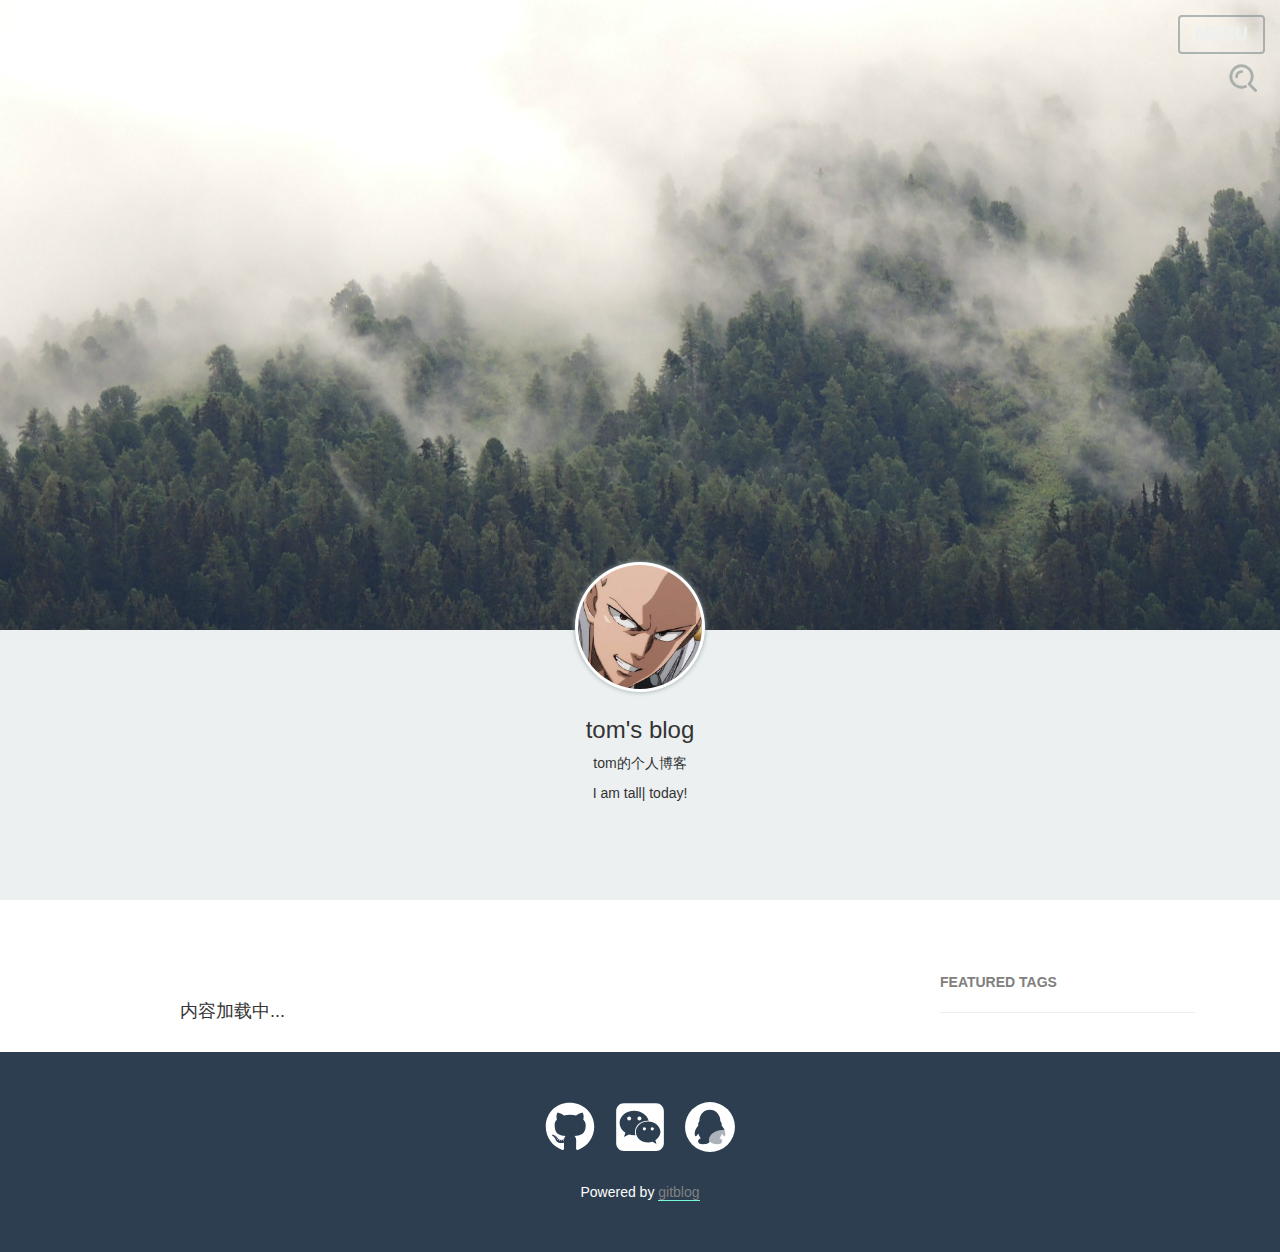
<file: index.html>
<!DOCTYPE HTML>
<html>
  <head>
    <title></title>
    <meta charset="utf-8">
    <meta name="viewport" content="width=device-width,initial-scale=1.0,user-scalable=no"/>
    <meta name="format-detection" content="telephone=no"/>
    <link rel="stylesheet" href="css/common.css">
    <link rel="icon" href="images/avatar.jpg">
    <link rel="stylesheet" href="css/bootstrap.min.css">
    <link rel="stylesheet" href="css/home.css">
  </head>
  <body>
    <label class="navi-button">MENU</label>
    <input type="text" class="search-input" placeholder="回车搜索">
    <img src="images/search.svg" class="search">
    <ul class="main-navication">
      <ul id="menu"></ul>
      <hr>
      <ul id="friends"></ul>
    </ul>
    <div class="main">
      <div class="page_header" ></div>
      <div class="author">
        <div class="head">
          <img src="images/avatar.jpg" class="img-responsive img-circle">
        </div>
        <h3 class="name" id="title"></h3>
        <p class="name" id="instruction"></p>
        <p class="name">I am <text id="changerificwordspanid"></text> today!</p>
      </div>
      <div class="container">
        <div class="col-lg-8 col-lg-offset-1 col-md-8 col-md-offset-1">
          <ul id="issue-list" class="main_content" style="padding-left: 0px; opacity: 1; transform: translateY(0px);">
            <br>
            <h4 class="title">内容加载中...</h4>
            </br>
          </ul>
        </div>
        <div class="col-lg-3 col-lg-offset-0 col-md-3 col-md-offset-0 visible-lg visible-md" style="margin: 72px auto 0 auto;">
          <a style="line-height:1.1;font-weight:700;cursor:pointer;color:#808080;text-decoration: none">FEATURED TAGS</a>
          <div class="tags" style="margin-top:10px" id="tags"></div>
          <hr>
        </div>
      </div>
      <div style="text-align: center">
        <ul class="pagination" id="pages" style="display: none"></ul>
      </div>
      <div class="footer" style="text-align: center">
        <div id='icon' style="display: flex;justify-content: center;padding: 0;align-items: center"></div>
        <div id="footer" style="text-align: center;background: #2c3e50;padding-top: 30px;color: white"></div>
      </div>
    </div>
  </body>
  <script src = "js/jquery.min.js"></script>
  <script src = "js/typed.js"></script>
  <script src = "js/gitblog.js"></script>
  <script>
      $(function(){ 
      　$('.head').css("opacity","1");
        $('.head').css("transform","translateY(0)");
        $('.name').css("opacity","1");
        $('.name').css("transform","translateY(0)");
        $('.main_content').css("opacity","1");
        $('.main_content').css("transform","translateY(0)");
        
        $("#changerificwordspanid").typed({
          strings: ["good", "happy", "healthy", "tall"],
          typeSpeed: 100,
          startDelay: 10,
          showCursor: true,
          shuffle: true,
          loop:true
        });
      });
    </script>
</html>
</file>
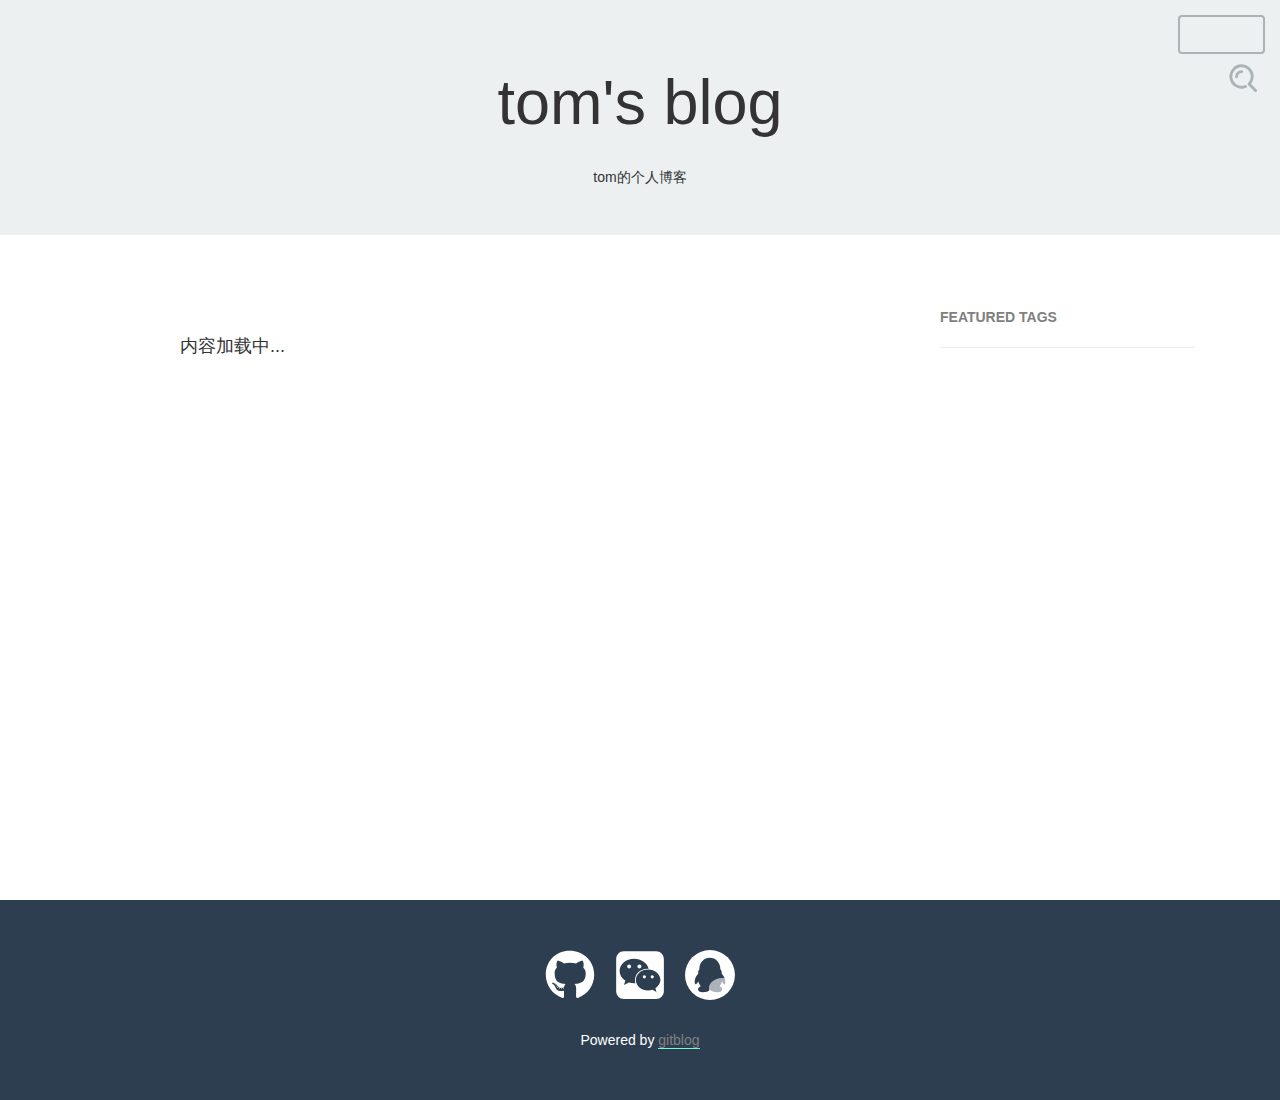
<file: issue_per_label.html>
﻿<!DOCTYPE HTML>
<html>
  <head>
    <title></title>
    <meta charset="utf-8">
    <meta name="viewport" content="width=device-width,initial-scale=1.0,user-scalable=no">
    <meta name="format-detection" content="telephone=no">
    <link rel="stylesheet" href="css/common.css">
    <link rel="icon" href="images/avatar.jpg">
    <link rel="stylesheet" href="css/bootstrap.min.css">
    <link rel="stylesheet" href="css/home.css">
  </head>
  <body>
    <label class="navi-button">MENU</label>
    <input type="text" class="search-input" placeholder="回车搜索">
    <img src="images/search.svg" class="search">
    <ul class="main-navication">
      <ul id="menu"></ul>
      <hr>
      <ul id="friends"></ul>
    </ul>
    <div class="main">
      <div class="jumbotron" style="text-align: center;background-color:#ecf0f1;margin-bottom:0;">
        <h1 id="title"></h1>
        <br>
        <text id="instruction"></text>
      </div>
      <div class="container">
        <div class="col-lg-8 col-lg-offset-1 col-md-8 col-md-offset-1">
          <ul id="issue-list" class="main_content" style="padding-left: 0px; opacity: 1; transform: translateY(0px);">
            <br>
            <h4 class="title">内容加载中...</h4>
            </br>
          </ul>
        </div>
        <div class="col-lg-3 col-lg-offset-0 col-md-3 col-md-offset-0 visible-lg visible-md" style="margin: 72px auto 0 auto;">
          <a style="line-height:1.1;font-weight:700;cursor:pointer;color:#808080;text-decoration: none">FEATURED TAGS</a>
          <div class="tags" style="margin-top:10px" id="tags"></div>
          <hr>
        </div>
      </div>
      <div style="text-align: center">
        <ul class="pagination" id="pages" style="display: none"></ul>
      </div>
    </div>
    <div class="footer" style="text-align: center">
      <div id='icon' style="display: flex;justify-content: center;padding: 0;align-items: center"></div>
      <div id="footer" style="text-align: center;background: #2c3e50;padding-top: 30px;color: white"></div>
    </div>
  </body>
  <script src = "js/jquery.min.js"></script>
  <script src="js/gitblog.js"></script>
</html>
</file>
<file: css/common.css>
.footer {
    background: #2c3e50;
    padding: 50px 15px;
    width: 100%;
    bottom:0;
}
.navi-button {
    font-size: 1.8rem;
    color: #ecf0f1;
    border: 2px solid rgba(127,140,141,0.6);
    line-height: 35px;
    border-radius: 4px;
    display: block;
    padding: 0 15px;
    position: fixed;
    right: 15px;
    top: 15px;
    cursor: pointer;
    text-transform: uppercase;
    z-index: 99;
    transform: translateX(0);
    transition: all 0.4s;
}
.main-navication li {
    list-style: none;
    padding-left: 10px;
}
.main {
    transform: translateX(0);
    min-height: 100vh;
    transition: all 0.4s;
}
.main-navication {
    margin: 0;
    padding: 30px 0 0;
    background: #2c3e50;
    width: 150px;
    position: fixed;
    right: 0;
    top: 0;
    bottom: 0;
    opacity:0;
    transition: all 0.4s;
    overflow: auto;
}
.main-navication ul{
    padding: 0 0 0 10px;
}
.main-navication a, .main-navication a:visited {
    display: block;
    padding: 0 15px;
    color: white;
    text-decoration: none;
}
.main-navication a:hover {
    display: block;
    padding: 0 15px;
    color: white;
}
.main-navication span {
    font-size: 12px;
    line-height: 48px;
    display: block;
    opacity: 0;
    transform: translateX(-50px);
    transition: all 0.4s;
}
ul.pagination {
    display: inline-block;
    padding: 0;
    margin: 0;
}
ul.pagination li {display: inline;}
ul.pagination li a {
    color: black;
    float: left;
    text-decoration: none;
    border:transparent;
}
ul.pagination li a.active {
    background-color: #ddd;
    color: white;
    pointer-events:none;
}
ul.pagination li a:hover:not(.active) {background-color: #ddd;}
.post-tags {
    margin-top: 40px;
    text-align: center;
}
.post-tags a, .post-tags a:hover {
    display: inline-block;
    margin-right: 10px;
    font-size: 13px;
    overflow-wrap: break-word;
    word-wrap: break-word;
    background-color: transparent;
    color: #555;
    text-decoration: none;
    outline: none;
    border-bottom: 1px solid #999;
    cursor: pointer;
}
.Totop {
    position: fixed;
    right: 20px;
    bottom: 50px;
    display: block;
    width: 42px;
    height: 42px;
    opacity: 0;
    cursor: pointer;
    transform: translateY(0px);
    transition: all 0.4s;
}
.search {
    opacity: 0.6;
    position: fixed;
    right: 20px;
    top: 60px;
    cursor: pointer;
    z-index: 99;
    width: 35px;
    transition: all 0.4s;
}
.search-input {
    width: 42px;
    height: 42px;
    padding-left: 15px;
    border-radius: 42px;
    border: 1px solid rgba(127,140,141,0.6);
    background: white;
    outline: none;
    position: relative;
    transition: all 0.4s;
    position: fixed;
    right: 10px;
    top: 57px;
    z-index: -1;
}
.tags {
    margin-top:10px
}
.tags a , .tags a:hover{
    display: inline-block;
    border: 1px solid rgba(255,255,255,.8);
    border-radius: 999em;
    padding: 0 10px;
    line-height:24px;
    font-size: 12px;
    text-decoration: none;
    margin-bottom: 6px;
    margin-right:5px;
    color:#bfbfbf;
    border-color:#bfbfbf
}
</file>
<file: css/home.css>
.page_header{
  width:100%;
  height:70vh;
  position: relative;
  background:url('../images/page_background.jpg') no-repeat 5% 60%;
}
.navi-button {
    font-size: 1.8rem;
    color: #ecf0f1;
    border: 2px solid rgba(127,140,141,0.6);
    line-height: 35px;
    border-radius: 4px;
    display: block;
    padding: 0 15px;
    right: 15px;
    top: 15px;
    cursor: pointer;
    text-transform: uppercase;
    z-index: 99;
    transition: all .3s;
}
.author {
    background: #ecf0f1;
    text-align: center;
    height:30vh;
}
.head {
    display: inline-block;
    width: 130px;
    height: 130px;
    border-radius: 50%;
    padding: 3px;
    background: #fff;
    box-shadow: 0 0 5px #95a5a6;
    position: relative;
    top: -68px;
    opacity: 0;
    transform: translateY(-20px);
    transition: all 0.8s;
}
.name {
  top: -68px;
  position: relative;
  opacity: 0;
  transform: translateY(-20px);
  transition: all 0.8s;
}


.pagination {
    margin-bottom: 80px;
    padding-left: 0;
}

body {
  background: #2c3e50;
}
.main_content {
  opacity: 0;
  transform: translateY(-20px);
  transition: all 0.8s;
  margin: 72px auto 0 auto;
  padding: 0 36px;
  list-style: none;
}
.main_content>li {
  margin-bottom: 20px;
}
.main {
  width:100%;
  background:#ffffff;
}
.main_content>li p.date, .main_content>li h4.title {
    font-weight: bold;
}
.main_content>li h4.title {
    line-height: 1.5;
    margin: 10px 0;
}
.main_content>li h4.title a {
    color: #2c3e50;
    transition: color .3s;
}
a {
    text-decoration: none;
    color: #34495e;
}
.main_content>li .excerpt, .main_content>li .excerpt *, .main_content>li .no-title {
    font-size: 1.5rem;
    color: #7f8c8d;
    line-height: 1.5;
    margin: 0;
}
.main_content>li .meta {
    margin-top: 20px;
    border: 1px solid #ecf0f1;
    border-width: 1px 0;
    padding: 22px 10px;
    font-size: 1.5rem;
    color: #7f8c8d;
}
.main_content>li .meta>li {
    margin-right: 22px;
    display: inline-block;
}
.main_content li > p {
  margin:0;
}
.main_content a {
  text-decoration: none;
  color: #34495e;
}
.issue{
  overflow: hidden;
  text-overflow: ellipsis;
  display: -webkit-box;
  -webkit-line-clamp: 6;
  -webkit-box-orient: vertical;
}
</file>
